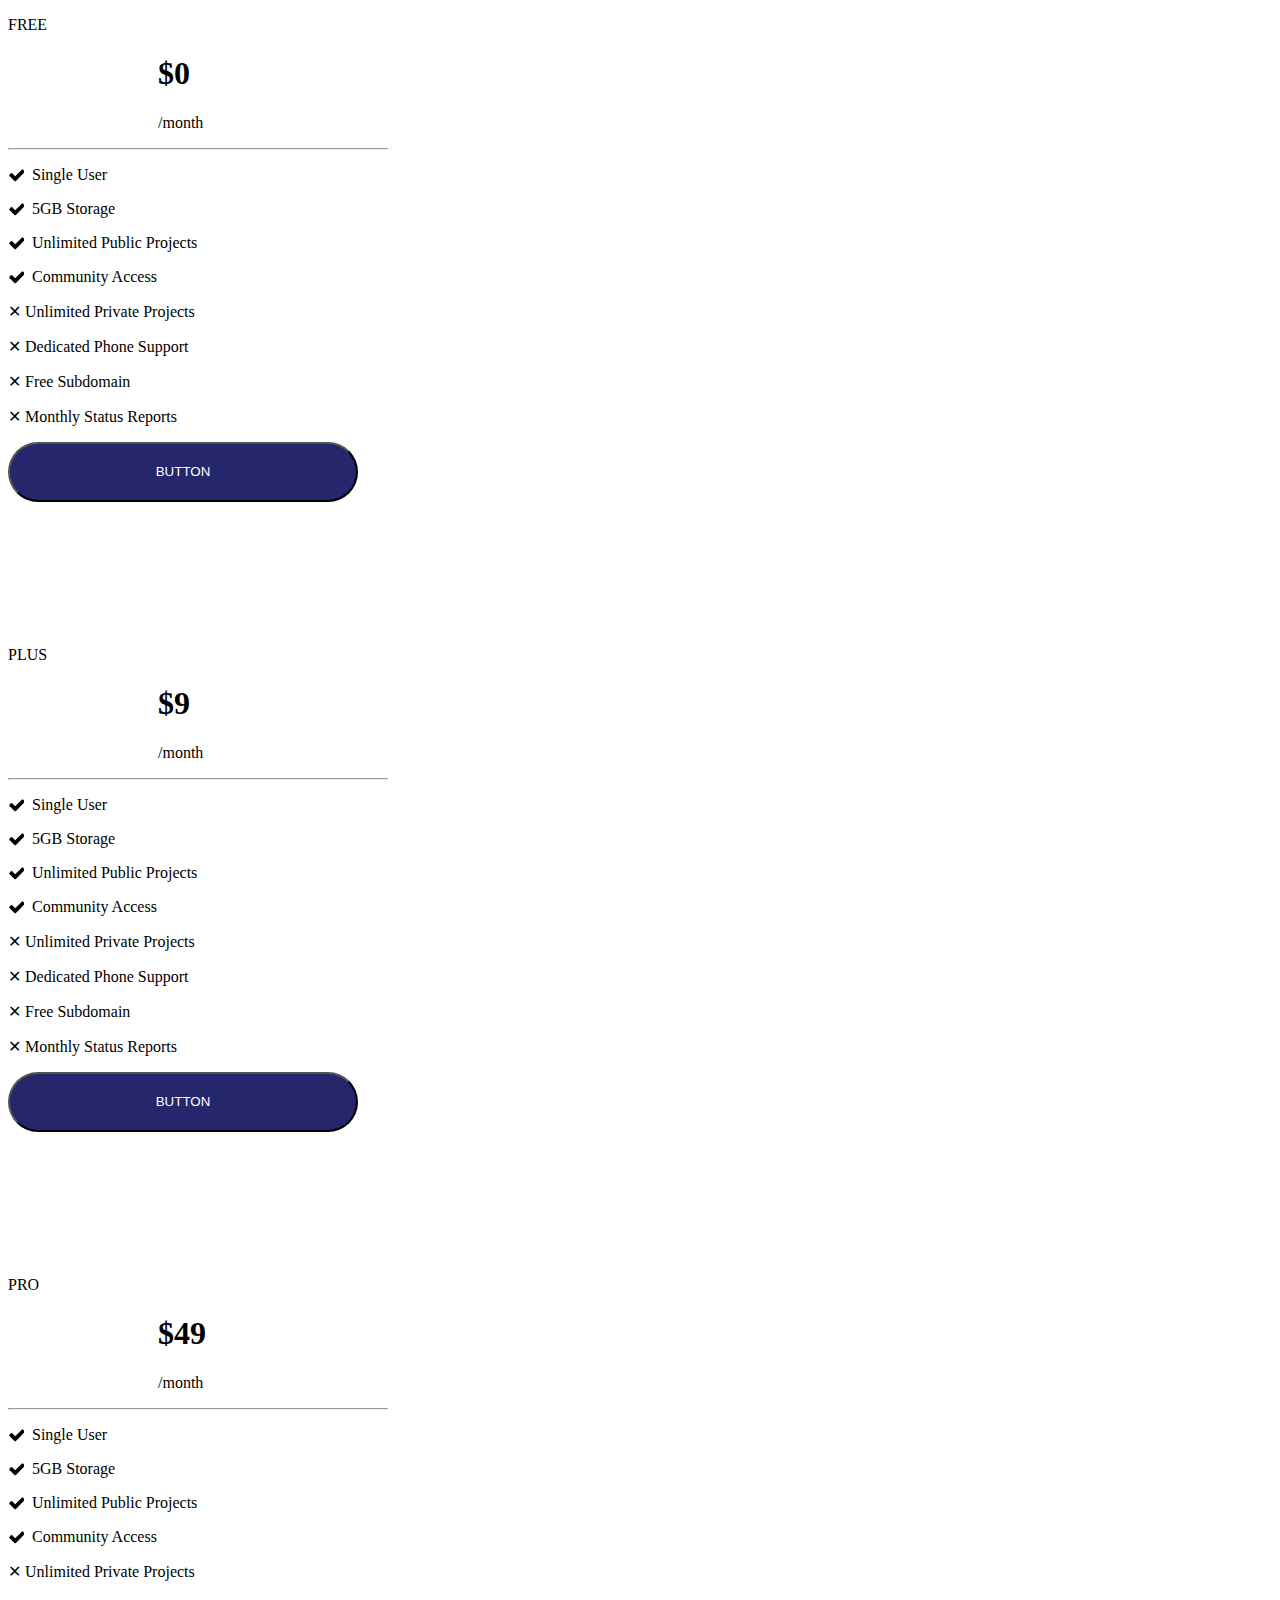
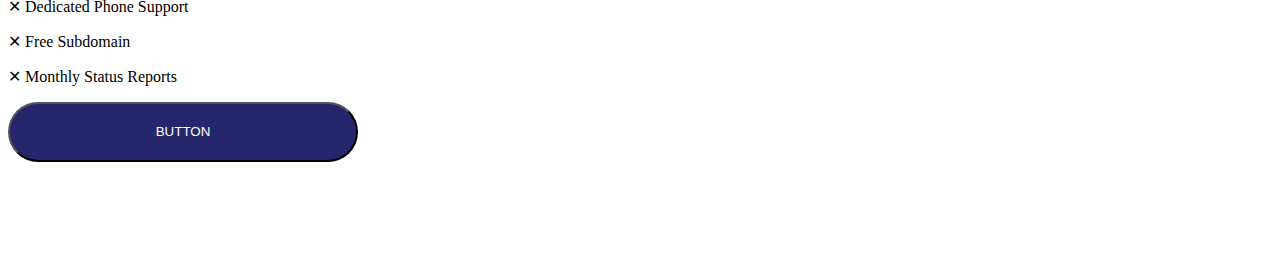
<file: index.html>
<!DOCTYPE html>
<html lang="en">
<head>
    <meta charset="UTF-8">
    <meta http-equiv="X-UA-Compatible" content="IE=edge">
    <meta name="viewport" content="width=device-width, initial-scale=1.0">
    <title>Document</title>
    <link rel="stylesheet" href="styles.css">
    <link href="https://cdn.jsdelivr.net/npm/bootstrap@5.3.0-alpha1/dist/css/bootstrap.min.css" rel="stylesheet" integrity="sha384-GLhlTQ8iRABdZLl6O3oVMWSktQOp6b7In1Zl3/Jr59b6EGGoI1aFkw7cmDA6j6gD" crossorigin="anonymous">
    <script src="https://cdn.jsdelivr.net/npm/bootstrap@5.3.0-alpha1/dist/js/bootstrap.bundle.min.js" integrity="sha384-w76AqPfDkMBDXo30jS1Sgez6pr3x5MlQ1ZAGC+nuZB+EYdgRZgiwxhTBTkF7CXvN" crossorigin="anonymous"></script>
    <script src="https://cdn.jsdelivr.net/npm/@popperjs/core@2.11.6/dist/umd/popper.min.js" integrity="sha384-oBqDVmMz9ATKxIep9tiCxS/Z9fNfEXiDAYTujMAeBAsjFuCZSmKbSSUnQlmh/jp3" crossorigin="anonymous"></script>
    <script src="https://cdn.jsdelivr.net/npm/bootstrap@5.3.0-alpha1/dist/js/bootstrap.min.js" integrity="sha384-mQ93GR66B00ZXjt0YO5KlohRA5SY2XofN4zfuZxLkoj1gXtW8ANNCe9d5Y3eG5eD" crossorigin="anonymous"></script>


</head>
<body >
    <div class="bg-primary" style="height: 40rem;">
        
    <div class="container d-flex justify-content-around align-items-center">


        <div class="card mt-5 div1" >
            <div class=" card-title text-center" >
                <p class="text-muted">FREE</p>
                <div class="d-flex" id="div1">
                        <h1>$0</h1>
                        <p class="mt-4">/month</p>
                </div> 
                <hr>
               
            </div>
            <div class="container" >
           
            <ul class="u123">
                <li class="l123">Single User</li>       
                <li class="l123">5GB Storage</li>    
                <li class="l123">Unlimited Public Projects</li>       
                <li class="l123">Community Access</li>  
                <li class="l234 text-muted">   Unlimited Private Projects</li>  
                <li class="l234 text-muted">   Dedicated Phone Support</li> 
                <li class="l234 text-muted">   Free Subdomain</li> 
                <li class="l234 text-muted">   Monthly Status Reports
                </li> 
            </ul>    
            
            <button type="button" >BUTTON</button>
            
        </div>
        </div>

        <div class="card mt-5 div1 ">
            <div class=" card-title text-center" >
                <p class="text-muted">PLUS</p>
                <div class="d-flex" id="div1">
                        <h1>$9</h1>
                        <p class="mt-4">/month</p>
                </div> 
                <hr>
               
            </div>
            <div class="container" >
           
            <ul class="u123">
                <li class="l123">Single User</li>       
                <li class="l123">5GB Storage</li>    
                <li class="l123">Unlimited Public Projects</li>       
                <li class="l123">Community Access</li>  
                <li class="l234 text-muted"> Unlimited Private Projects</li>  
                <li class="l234 text-muted"> Dedicated Phone Support</li> 
                <li class="l234 text-muted"> Free Subdomain</li> 
                <li class="l234 text-muted"> Monthly Status Reports
                </li> 
            </ul>     
            
            <button type="button">BUTTON</button>
        </div>
        </div>

        <div class="card mt-5 div1" >
            <div class=" card-title text-center" >
                <p class="text-muted">PRO</p>
                <div class="d-flex" id="div1">
                        <h1>$49</h1>
                        <p class="mt-4">/month</p>
                </div> 
                <hr>
               
            </div>
            <div class="container" >
           
            <ul class="u123">
                <li class="l123">Single User</li>       
                <li class="l123">5GB Storage</li>    
                <li class="l123">Unlimited Public Projects</li>       
                <li class="l123">Community Access</li>  
                <li class="l234 text-muted">  Unlimited Private Projects</li>  
                <li class="l234 text-muted">  Dedicated Phone Support</li> 
                <li class="l234 text-muted">  Free Subdomain</li> 
                <li class="l234 text-muted">  Monthly Status Reports
                </li> 
            </ul>     
            <button type="button">BUTTON</button>
            
            
        </div>
        </div>

    </div>

    </div>
</body>
</html>
</file>
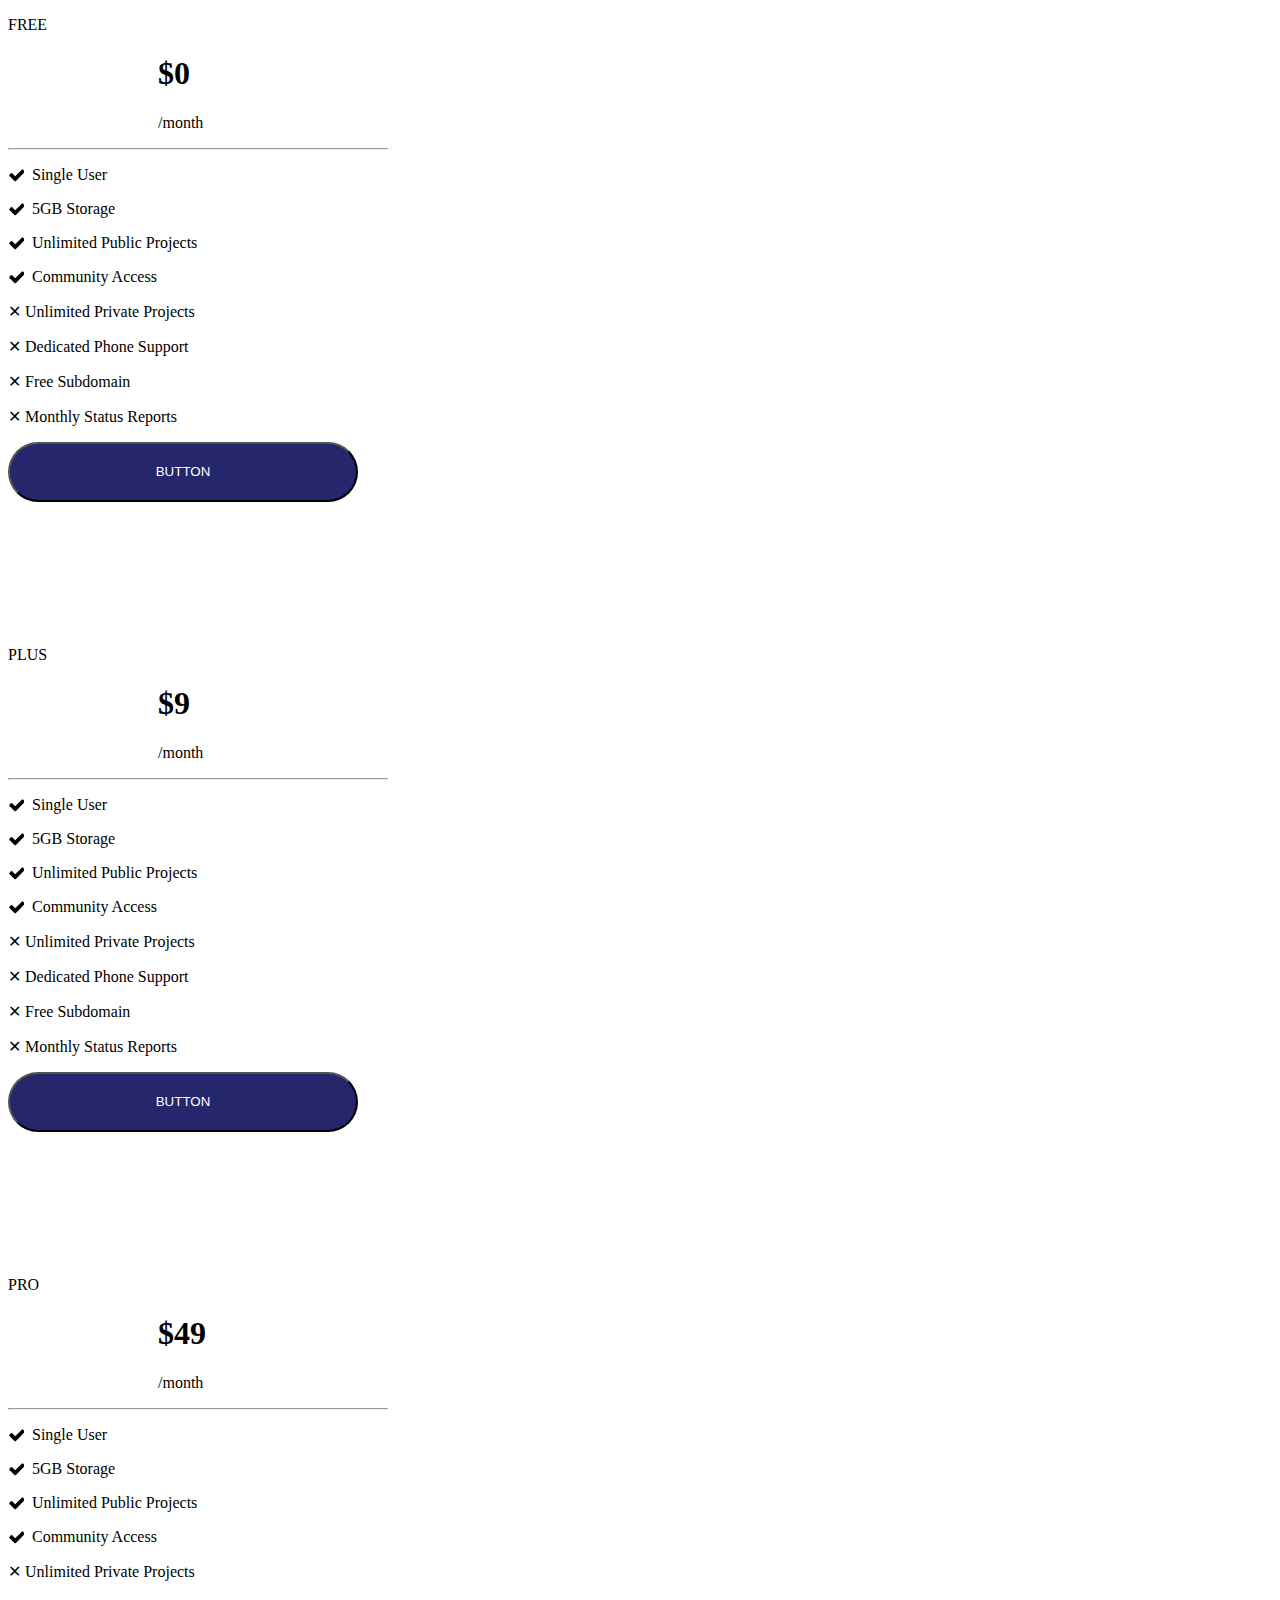
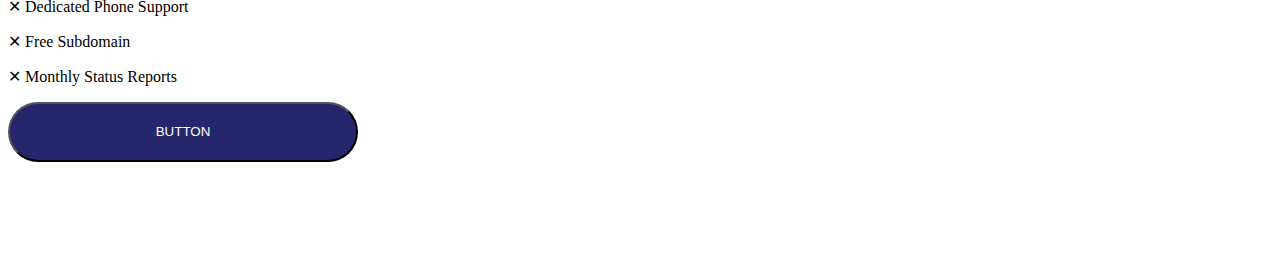
<file: exer4.html>
<!DOCTYPE html>
<html lang="en">
<head>
    <meta charset="UTF-8">
    <meta http-equiv="X-UA-Compatible" content="IE=edge">
    <meta name="viewport" content="width=device-width, initial-scale=1.0">
    <title>Document</title>
    <link rel="stylesheet" href="exer4.css">
    <link href="https://cdn.jsdelivr.net/npm/bootstrap@5.3.0-alpha1/dist/css/bootstrap.min.css" rel="stylesheet" integrity="sha384-GLhlTQ8iRABdZLl6O3oVMWSktQOp6b7In1Zl3/Jr59b6EGGoI1aFkw7cmDA6j6gD" crossorigin="anonymous">
    <script src="https://cdn.jsdelivr.net/npm/bootstrap@5.3.0-alpha1/dist/js/bootstrap.bundle.min.js" integrity="sha384-w76AqPfDkMBDXo30jS1Sgez6pr3x5MlQ1ZAGC+nuZB+EYdgRZgiwxhTBTkF7CXvN" crossorigin="anonymous"></script>
    <script src="https://cdn.jsdelivr.net/npm/@popperjs/core@2.11.6/dist/umd/popper.min.js" integrity="sha384-oBqDVmMz9ATKxIep9tiCxS/Z9fNfEXiDAYTujMAeBAsjFuCZSmKbSSUnQlmh/jp3" crossorigin="anonymous"></script>
    <script src="https://cdn.jsdelivr.net/npm/bootstrap@5.3.0-alpha1/dist/js/bootstrap.min.js" integrity="sha384-mQ93GR66B00ZXjt0YO5KlohRA5SY2XofN4zfuZxLkoj1gXtW8ANNCe9d5Y3eG5eD" crossorigin="anonymous"></script>


</head>
<body >
    <div class="bg-primary" style="height: 40rem;">
        
    <div class="container d-flex justify-content-around align-items-center">


        <div class="card mt-5 div1" >
            <div class=" card-title text-center" >
                <p class="text-muted">FREE</p>
                <div class="d-flex" id="div1">
                        <h1>$0</h1>
                        <p class="mt-4">/month</p>
                </div> 
                <hr>
               
            </div>
            <div class="container" >
           
            <ul class="u123">
                <li class="l123">Single User</li>       
                <li class="l123">5GB Storage</li>    
                <li class="l123">Unlimited Public Projects</li>       
                <li class="l123">Community Access</li>  
                <li class="l234 text-muted">   Unlimited Private Projects</li>  
                <li class="l234 text-muted">   Dedicated Phone Support</li> 
                <li class="l234 text-muted">   Free Subdomain</li> 
                <li class="l234 text-muted">   Monthly Status Reports
                </li> 
            </ul>    
            
            <button type="button" >BUTTON</button>
            
        </div>
        </div>

        <div class="card mt-5 div1 ">
            <div class=" card-title text-center" >
                <p class="text-muted">PLUS</p>
                <div class="d-flex" id="div1">
                        <h1>$9</h1>
                        <p class="mt-4">/month</p>
                </div> 
                <hr>
               
            </div>
            <div class="container" >
           
            <ul class="u123">
                <li class="l123">Single User</li>       
                <li class="l123">5GB Storage</li>    
                <li class="l123">Unlimited Public Projects</li>       
                <li class="l123">Community Access</li>  
                <li class="l234 text-muted"> Unlimited Private Projects</li>  
                <li class="l234 text-muted"> Dedicated Phone Support</li> 
                <li class="l234 text-muted"> Free Subdomain</li> 
                <li class="l234 text-muted"> Monthly Status Reports
                </li> 
            </ul>     
            
            <button type="button">BUTTON</button>
        </div>
        </div>

        <div class="card mt-5 div1" >
            <div class=" card-title text-center" >
                <p class="text-muted">PRO</p>
                <div class="d-flex" id="div1">
                        <h1>$49</h1>
                        <p class="mt-4">/month</p>
                </div> 
                <hr>
               
            </div>
            <div class="container" >
           
            <ul class="u123">
                <li class="l123">Single User</li>       
                <li class="l123">5GB Storage</li>    
                <li class="l123">Unlimited Public Projects</li>       
                <li class="l123">Community Access</li>  
                <li class="l234 text-muted">  Unlimited Private Projects</li>  
                <li class="l234 text-muted">  Dedicated Phone Support</li> 
                <li class="l234 text-muted">  Free Subdomain</li> 
                <li class="l234 text-muted">  Monthly Status Reports
                </li> 
            </ul>     
            <button type="button">BUTTON</button>
            
            
        </div>
        </div>

    </div>

    </div>
</body>
</html>
</file>
<file: styles.css>
#div1{
    padding-left: 150px;
}



.u123{
    list-style: none;
    padding-left: 0;

}
.l123{
    position: relative;
    padding-left: 1.5em;
  margin-bottom: 1rem;
}
.l123:before {
    content: '';  /* placeholder for the SVG */
    position: absolute;
    left: 0;  /* place the SVG at the start of the padding */
    width: 1em;
    height: 1em;
    background: url("data:image/svg+xml;utf8,<?xml version='1.0' encoding='utf-8'?><svg width='18' height='18' viewBox='0 0 1792 1792' xmlns='http://www.w3.org/2000/svg'><path d='M1671 566q0 40-28 68l-724 724-136 136q-28 28-68 28t-68-28l-136-136-362-362q-28-28-28-68t28-68l136-136q28-28 68-28t68 28l294 295 656-657q28-28 68-28t68 28l136 136q28 28 28 68z'/></svg>") no-repeat;
  }

  .l234{
    position:relative;
    margin-bottom: 1rem;
   
}
  

  .l234:before {
    content: "\2715";
    left:1
  }

  .div1{
    width: 380px;
    border-radius: 20px;
    margin-bottom: 30px;
    height: 600px;
    transition: height 2s;
  }

  .div1:hover{
    margin-bottom: 1px;
  }

  button{
    
    width: 350px;
    height: 60px;
    border-radius: 40px !important;  
    background-color: rgb(38, 38, 108);
    color: white;
    margin-bottom: 20px !important;

  }
</file>
<file: exer4.css>
#div1{
    padding-left: 150px;
}



.u123{
    list-style: none;
    padding-left: 0;

}
.l123{
    position: relative;
    padding-left: 1.5em;
  margin-bottom: 1rem;
}
.l123:before {
    content: '';  /* placeholder for the SVG */
    position: absolute;
    left: 0;  /* place the SVG at the start of the padding */
    width: 1em;
    height: 1em;
    background: url("data:image/svg+xml;utf8,<?xml version='1.0' encoding='utf-8'?><svg width='18' height='18' viewBox='0 0 1792 1792' xmlns='http://www.w3.org/2000/svg'><path d='M1671 566q0 40-28 68l-724 724-136 136q-28 28-68 28t-68-28l-136-136-362-362q-28-28-28-68t28-68l136-136q28-28 68-28t68 28l294 295 656-657q28-28 68-28t68 28l136 136q28 28 28 68z'/></svg>") no-repeat;
  }

  .l234{
    position:relative;
    margin-bottom: 1rem;
   
}
  

  .l234:before {
    content: "\2715";
    left:1
  }

  .div1{
    width: 380px;
    border-radius: 20px;
    margin-bottom: 30px;
    height: 600px;
    transition: height 2s;
  }

  .div1:hover{
    margin-bottom: 1px;
  }

  button{
    
    width: 350px;
    height: 60px;
    border-radius: 40px !important;  
    background-color: rgb(38, 38, 108);
    color: white;
    margin-bottom: 20px !important;

  }
</file>
